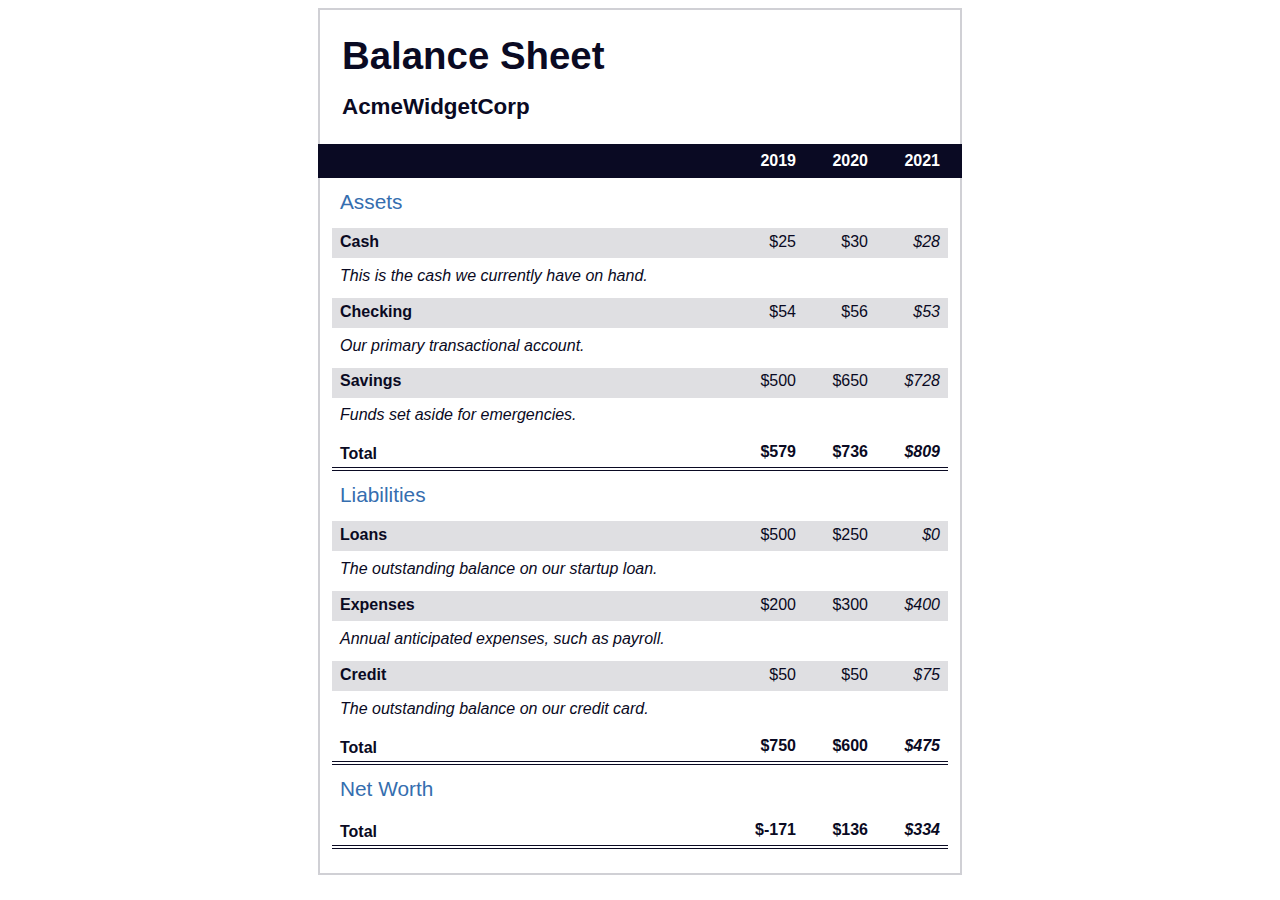
<file: BalanceSheet/index.html>
<!DOCTYPE html>
<html lang="en">
  <head>
    <meta charset="UTF-8">
    <meta name="viewport" content="width=device-width, initial-scale=1.0">
    <title>Balance Sheet</title>
    <link rel="stylesheet" href="./styles.css">
  </head>
  <body>
    <main>
      <section>
        <h1>
          <span class="flex">
            <span>AcmeWidgetCorp</span>
            <span>Balance Sheet</span>
          </span>
        </h1>
        <div id="years" aria-hidden="true">
          <span class="year">2019</span>
          <span class="year">2020</span>
          <span class="year">2021</span>
        </div>
        <div class="table-wrap">
          <table>
            <caption>Assets</caption>
            <thead>
              <tr>
                <td></td>
                <th><span class="sr-only year">2019</span></th>
                <th><span class="sr-only year">2020</span></th>
                <th class="current"><span class="sr-only year">2021</span></th>
              </tr>
            </thead>
            <tbody>
              <tr class="data">
                <th>Cash <span class="description">This is the cash we currently have on hand.</span></th>
                <td>$25</td>
                <td>$30</td>
                <td class="current">$28</td>
              </tr>
              <tr class="data">
                <th>Checking <span class="description">Our primary transactional account.</span></th>
                <td>$54</td>
                <td>$56</td>
                <td class="current">$53</td>
              </tr>
              <tr class="data">
                <th>Savings <span class="description">Funds set aside for emergencies.</span></th>
                <td>$500</td>
                <td>$650</td>
                <td class="current">$728</td>
              </tr>
              <tr class="total">
                <th>Total <span class="sr-only">Assets</span></th>
                <td>$579</td>
                <td>$736</td>
                <td class="current">$809</td>
              </tr>
            </tbody>
          </table>
          <table>
            <caption>Liabilities</caption>
            <thead>
              <tr>
              <td></td>
              <th><span class="sr-only">2019</span></th>
              <th><span class="sr-only">2020</span></th>
              <th><span class="sr-only">2021</span></th>
              </tr>
            </thead>
            <tbody>
              <tr class="data">
                <th>Loans <span class="description">The outstanding balance on our startup loan.</span></th>
                <td>$500</td>
                <td>$250</td>
                <td class="current">$0</td>
              </tr>
              <tr class="data">
                <th>Expenses <span class="description">Annual anticipated expenses, such as payroll.</span></th>
                <td>$200</td>
                <td>$300</td>
                <td class="current">$400</td>
              </tr>
              <tr class="data">
                <th>Credit <span class="description">The outstanding balance on our credit card.</span></th>
                <td>$50</td>
                <td>$50</td>
                <td class="current">$75</td>
              </tr>
              <tr class="total">
                <th>Total <span class="sr-only">Liabilities</span></th>
                <td>$750</td>
                <td>$600</td>
                <td class="current">$475</td>
              </tr>
            </tbody>
          </table>
          <table>
            <caption>Net Worth</caption>
            <thead>
              <tr>
              <td></td>
              <th><span class="sr-only">2019</span></th>
              <th><span class="sr-only">2020</span></th>
              <th><span class="sr-only">2021</span></th>
              </tr>
            </thead>
            <tbody>
              <tr class="total">
                <th>Total <span class="sr-only">Net Worth</span></th>
                <td>$-171</td>
                <td>$136</td>
                <td class="current">$334</td>
              </tr>
            </tbody>
          </table>
        </div>
      </section>
    </main>
  </body>
</html>
</file>
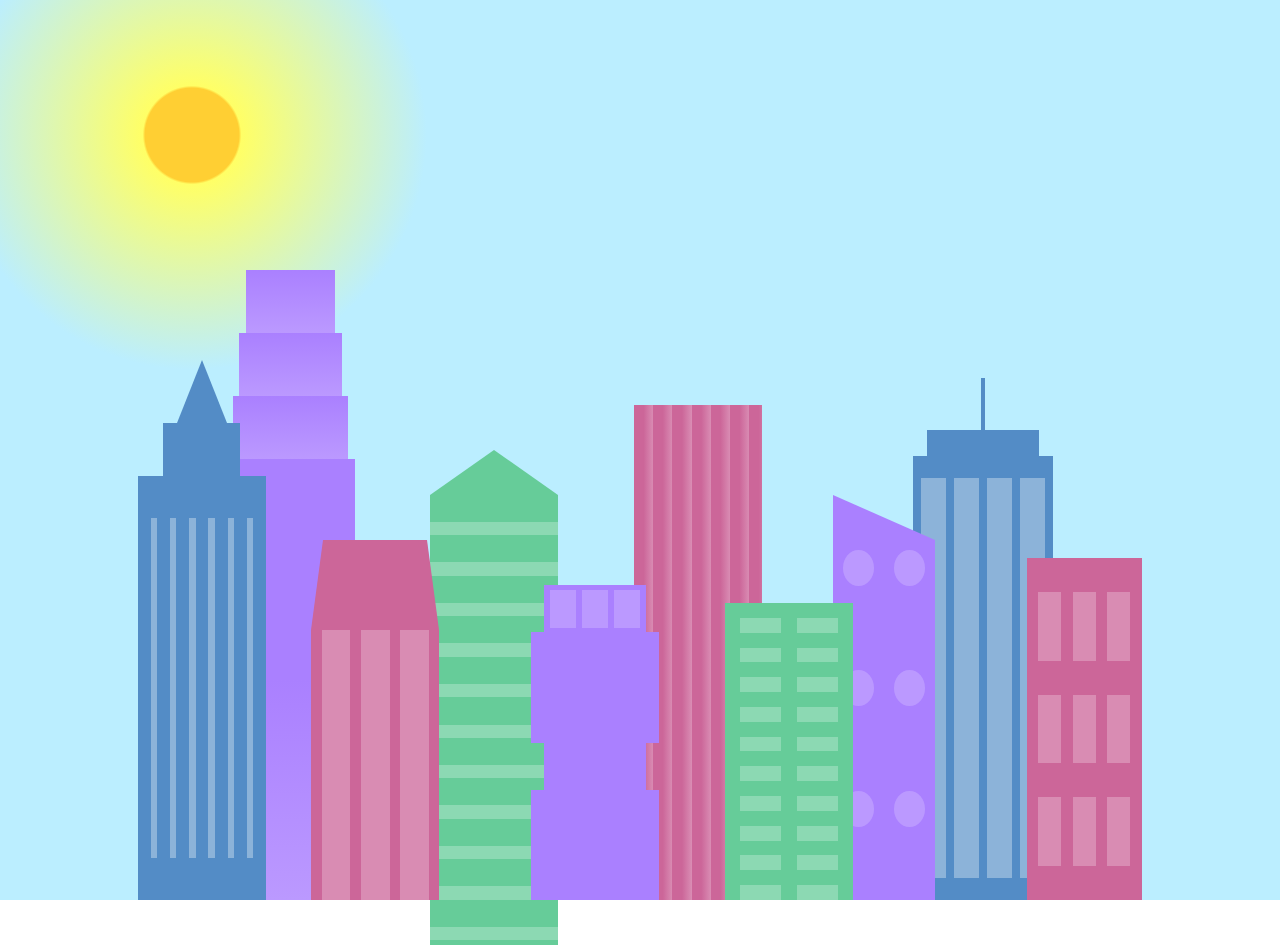
<file: City/index.html>
<!DOCTYPE html>
<html lang="en">
  <head>
    <meta charset="UTF-8" />
    <meta name="viewport" content="width=device-width, initial-scale=1.0"/>"
    <title>City Skyline</title>
    <link href="styles.css" rel="stylesheet" />
  </head>

  <body>
    <div class="background-buildings sky">
      <div></div>
      <div></div>
      <div class="bb1 building-wrap">
        <div class="bb1a bb1-window"></div>
        <div class="bb1b bb1-window"></div>
        <div class="bb1c bb1-window"></div>
        <div class="bb1d"></div>
      </div>
      <div class="bb2">
        <div class="bb2a"></div>
        <div class="bb2b"></div>
      </div>
      <div class="bb3"></div>
      <div></div>
      <div class="bb4 building-wrap">
        <div class="bb4a"></div>
        <div class="bb4b"></div>
        <div class="bb4c window-wrap">
          <div class="bb4-window"></div>
          <div class="bb4-window"></div>
          <div class="bb4-window"></div>
          <div class="bb4-window"></div>
        </div>
      </div>
      <div></div>
      <div></div>
    </div>

    <div class="foreground-buildings">
      <div></div>
      <div></div>
      <div class="fb1 building-wrap">
        <div class="fb1a"></div>
        <div class="fb1b"></div>
        <div class="fb1c"></div>
      </div>
      <div class="fb2">
        <div class="fb2a"></div>
        <div class="fb2b window-wrap">
          <div class="fb2-window"></div>
          <div class="fb2-window"></div>
          <div class="fb2-window"></div>
        </div>
      </div>
      <div></div>
      <div class="fb3 building-wrap">
        <div class="fb3a window-wrap">
          <div class="fb3-window"></div>
          <div class="fb3-window"></div>
          <div class="fb3-window"></div>
        </div>
        <div class="fb3b"></div>
        <div class="fb3a"></div>
        <div class="fb3b"></div>
      </div>
      <div class="fb4">
        <div class="fb4a"></div>
        <div class="fb4b">
          <div class="fb4-window"></div>
          <div class="fb4-window"></div>
          <div class="fb4-window"></div>
          <div class="fb4-window"></div>
          <div class="fb4-window"></div>
          <div class="fb4-window"></div>
        </div>
      </div>
      <div class="fb5"></div>
      <div class="fb6"></div>
      <div></div>
      <div></div>
    </div>
  </body>
</html>
</file>
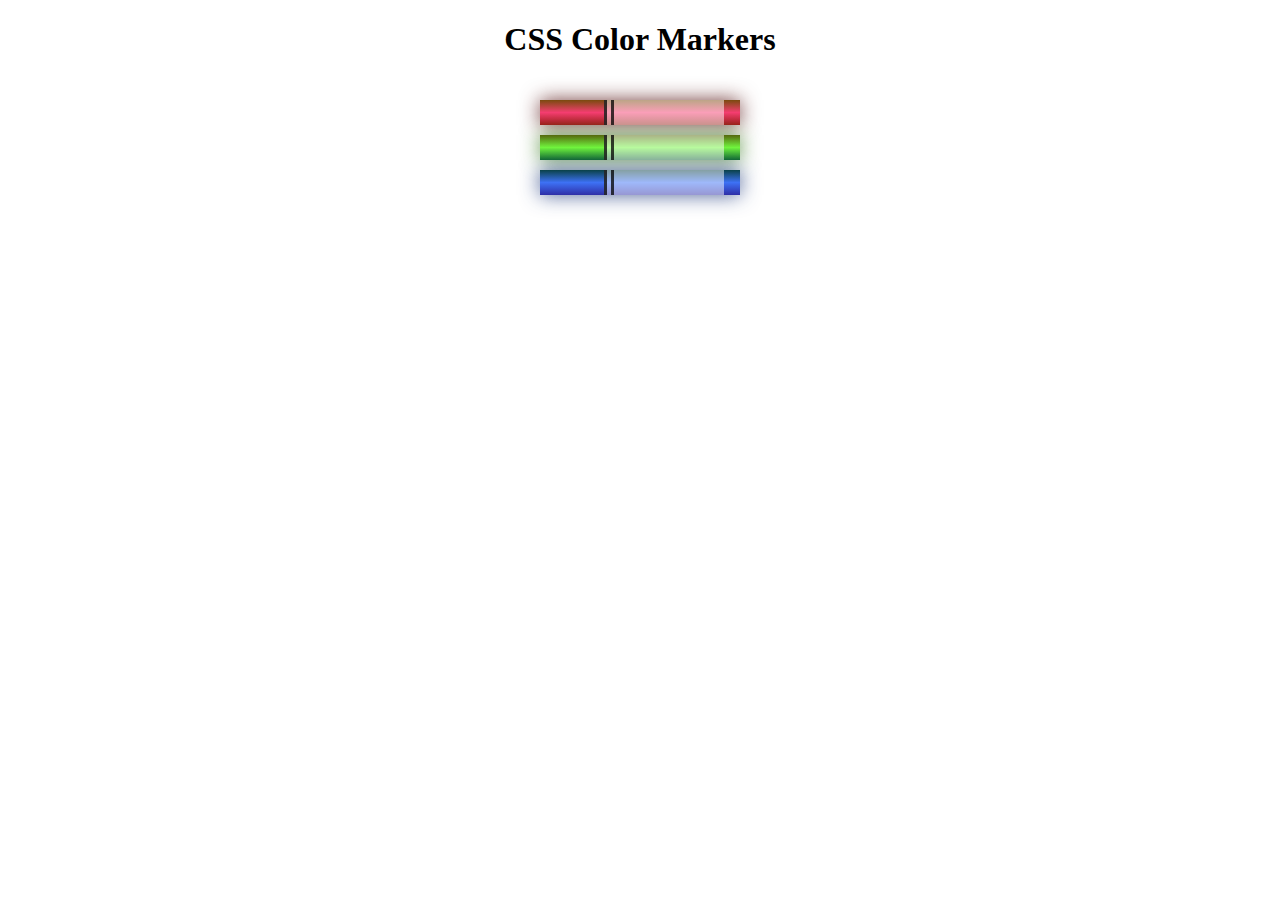
<file: CssColor/index.html>
<!DOCTYPE html>
<html lang="en">
  <head>
    <meta charset="utf-8">
    <meta name="viewport" content="width=device-width, initial-scale=1.0">
    <title>Colored Markers</title>
    <link rel="stylesheet" href="styles.css">
  </head>
  <body>
    <h1>CSS Color Markers</h1>
    <div class="container">
      <div class="marker red">
        <div class="cap"></div>
        <div class="sleeve"></div>
      </div>
      <div class="marker green">
        <div class="cap"></div>
        <div class="sleeve"></div>
      </div>
      <div class="marker blue">
        <div class="cap"></div>
        <div class="sleeve"></div>
      </div>
    </div>
  </body>
</html>
</file>
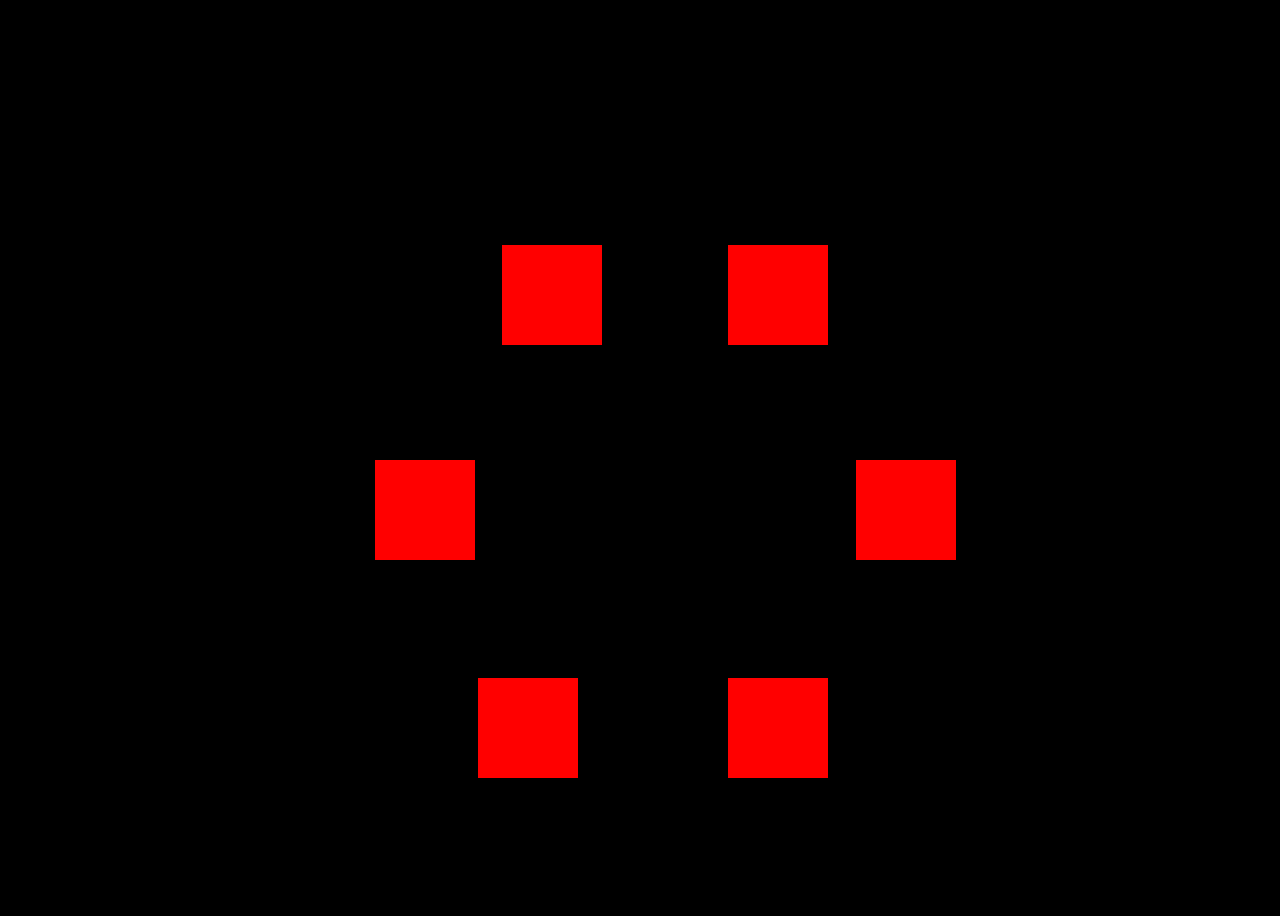
<file: Ferris Wheel/index.html>
<!DOCTYPE html>
<html lang="en">
<head>
    <meta charset="UTF-8">
    <meta name="viewport" content="width=device-width, initial-scale=1.0">
    <title>Ferris Wheel</title>
    <link rel="stylesheet" href="styles.css" />
</head>
  <body>
    <div class="wheel">
      <span class="line"></span>
      <span class="line"></span>
      <span class="line"></span>
      <span class="line"></span>
      <span class="line"></span>
      <span class="line"></span>

      <div class="cabin"></div>
      <div class="cabin"></div>
      <div class="cabin"></div>
      <div class="cabin"></div>
      <div class="cabin"></div>
      <div class="cabin"></div>
    </div>
  </body>
</html>
</html>
</file>
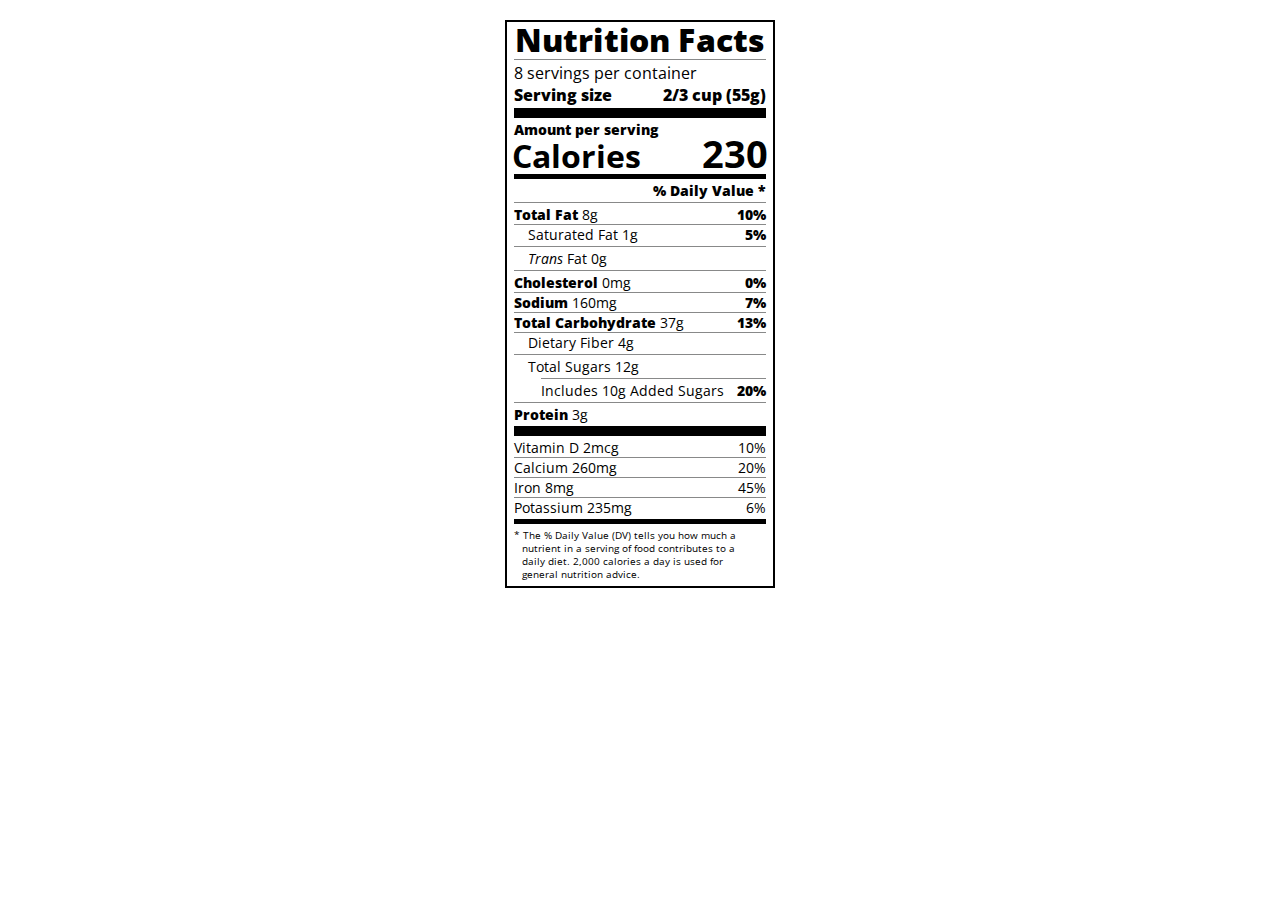
<file: NutritionLabel/index.html>
<!DOCTYPE html>
<html lang="en">

<head>
  <meta charset="UTF-8">
 <meta name="viewport" content="width=device-width, initial-scale=1.0" />

  <title>Nutrition Label</title>
  <link href="https://fonts.googleapis.com/css?family=Open+Sans:400,700,800" rel="stylesheet">
  <link rel="stylesheet" href="styles.css">
</head>

<body>
  <div class="label">
    <header>
      <h1 class="bold">Nutrition Facts</h1>
      <div class="divider"></div>
      <p>8 servings per container</p>
      <p class="bold">Serving size <span>2/3 cup (55g)</span></p>
    </header>
    <div class="divider large"></div>
    <div class="calories-info">
      <div class="left-container">
        <h2 class="bold small-text">Amount per serving</h2>
        <p>Calories</p>
      </div>
      <span>230</span>
    </div>
    <div class="divider medium"></div>
    <div class="daily-value small-text">
      <p class="bold right no-divider">% Daily Value *</p>
      <div class="divider"></div>
      <p><span><span class="bold">Total Fat</span> 8g</span> <span class="bold">10%</span></p>
      <p class="indent no-divider">Saturated Fat 1g <span class="bold">5%</span></p>
      <div class="divider"></div>
      <p class="indent no-divider"><span><i>Trans</i> Fat 0g</span></p>
      <div class="divider"></div>
      <p><span><span class="bold">Cholesterol</span> 0mg</span> <span class="bold">0%</span></p>
      <p><span><span class="bold">Sodium</span> 160mg</span> <span class="bold">7%</span></p>
      <p><span><span class="bold">Total Carbohydrate</span> 37g</span> <span class="bold">13%</span></p>
      <p class="indent no-divider">Dietary Fiber 4g</p>
      <div class="divider"></div>
      <p class="indent no-divider">Total Sugars 12g</p>
      <div class="divider double-indent"></div>
      <p class="double-indent no-divider">Includes 10g Added Sugars <span class="bold">20%</span></p>
      <div class="divider"></div>
      <p class="no-divider"><span><span class="bold">Protein</span> 3g</span></p>
      <div class="divider large"></div>
      <p>Vitamin D 2mcg <span>10%</span></p>
      <p>Calcium 260mg <span>20%</span></p>
      <p>Iron 8mg <span>45%</span></p>
      <p class="no-divider">Potassium 235mg <span>6%</span></p>
    </div>
    <div class="divider medium"></div>
    <p class="note">* The % Daily Value (DV) tells you how much a nutrient in a serving of food contributes to a daily
      diet. 2,000 calories a day is used for general nutrition advice.</p>
  </div>
</body>
</html>
</file>
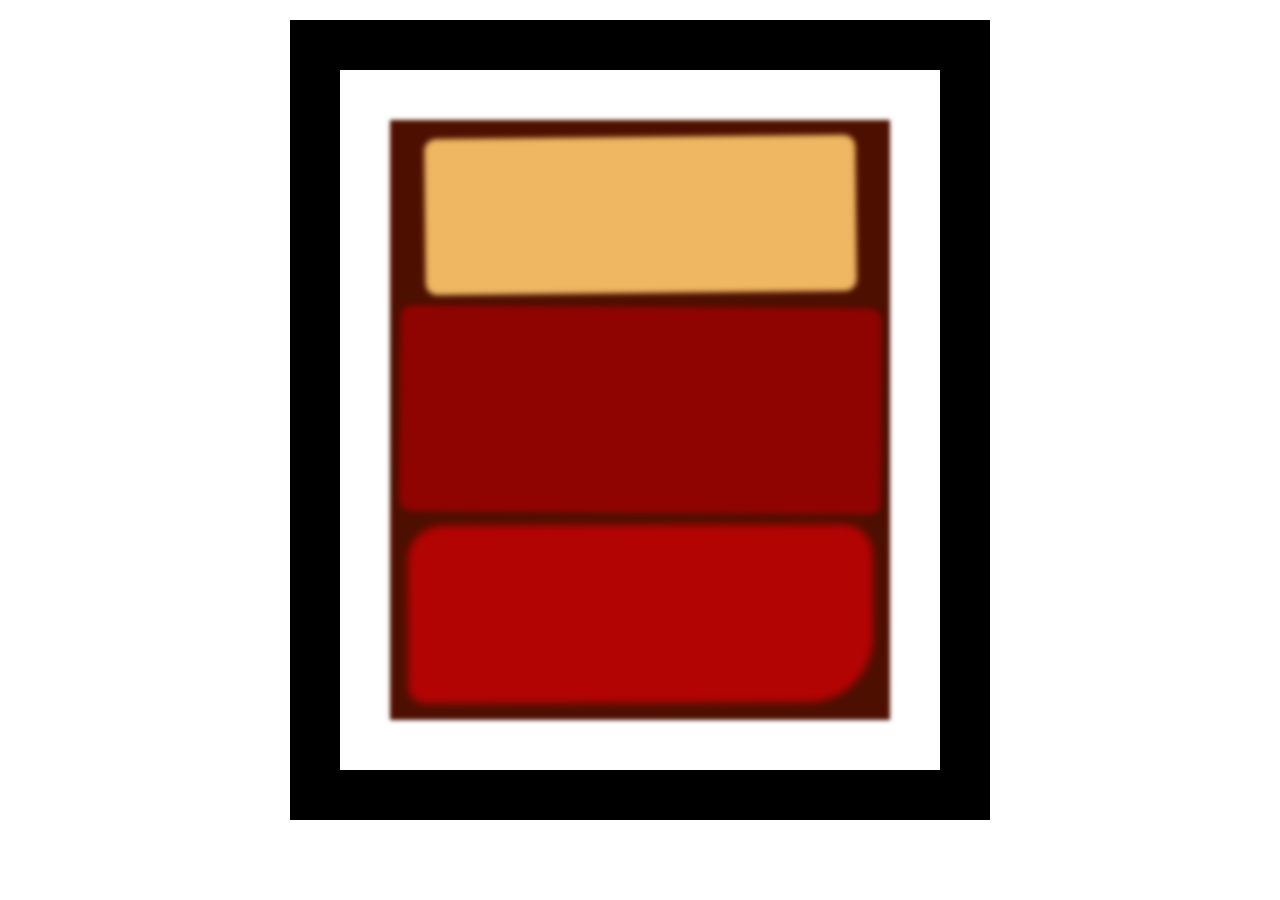
<file: painting/index.html>
<!DOCTYPE html>
<html lang="en">
  <head>
    <meta charset="UTF-8" />
    <meta name="viewport" content="width=device-width, initial-scale=1.0" />
    <title>Rothko Painting</title>
    <link rel="stylesheet" href="styles.css" />
  </head>
  <body>
    <div class="frame">
      <div class="canvas">
        <div class="one"></div>
        <div class="two"></div>
        <div class="three"></div>
      </div>
    </div>
  </body>
</html>
</file>
<file: BalanceSheet/styles.css>
span[class~="sr-only"] {
  border: 0 !important;
  clip: rect(1px, 1px, 1px, 1px) !important;
  clip-path: inset(50%) !important;
  height: 1px !important;
  width: 1px !important;
  position: absolute !important;
  overflow: hidden !important;
  white-space: nowrap !important;
  padding: 0 !important;
  margin: -1px !important;
}

html {
  box-sizing: border-box;
}

body {
  font-family: sans-serif;
  color: #0a0a23;
}

h1 {
  max-width: 37.25rem;
  margin: 0 auto;
  padding: 1.5rem 1.25rem;
}

h1 .flex {
  display: flex;
  flex-direction: column-reverse;
  gap: 1rem;
}

h1 .flex span:first-of-type {
  font-size: 0.7em;
}

h1 .flex span:last-of-type {
  font-size: 1.2em;
}

section {
  max-width: 40rem;
  margin: 0 auto;
  border: 2px solid #d0d0d5;
}

#years {
  display: flex;
  justify-content: flex-end;
  position: sticky;
  z-index: 999;
  top: 0;
  background: #0a0a23;
  color: #fff;
  padding: 0.5rem calc(1.25rem + 2px) 0.5rem 0;
  margin: 0 -2px;
}

#years span[class] {
  font-weight: bold;
  width: 4.5rem;
  text-align: right;
}

.table-wrap {
  padding: 0 0.75rem 1.5rem 0.75rem;
}

table {
  border-collapse: collapse;
  border: 0;
  width: 100%;
  position: relative;
  margin-top: 3rem;
}

table caption {
  color: #356eaf;
  font-size: 1.3em;
  font-weight: normal;
  position: absolute;
  top: -2.25rem;
  left: 0.5rem;
}

tbody td {
  width: 100vw;
  min-width: 4rem;
  max-width: 4rem;
}

tbody th {
  width: calc(100% - 12rem);
}

tr[class="total"] {
  border-bottom: 4px double #0a0a23;
  font-weight: bold;
}

tr[class="total"] th {
  text-align: left;
  padding: 0.5rem 0 0.25rem 0.5rem;
}

tr.total td {
  text-align: right;
  padding: 0 0.25rem;
}

tr.total td:nth-of-type(3) {
  padding-right: 0.5rem;
}

tr.total:hover {
  background-color: #99c9ff;
}

td.current {
  font-style: italic;
}

tr.data {
  background-image: linear-gradient(to bottom, #dfdfe2 1.845rem, white 1.845rem);
}

tr.data th {
  text-align: left;
  padding-top: 0.3rem;
  padding-left: 0.5rem;
}

tr.data th .description {
  display: block;
  font-weight: normal;
  font-style: italic;
  padding: 1rem 0 0.75rem;
  margin-right: -13.5rem;
}

tr.data td {
  vertical-align: top;
  padding: 0.3rem 0.25rem 0;
  text-align: right;
}

tr.data td:last-of-type{
  padding-right: 0.5rem;
}
</file>
<file: City/styles.css>
:root {
  --building-color1: #aa80ff;
  --building-color2: #66cc99;
  --building-color3: #cc6699;
  --building-color4: #538cc6;
  --window-color1: #bb99ff;
  --window-color2: #8cd9b3;
  --window-color3: #d98cb3;
  --window-color4: #8cb3d9;
}

* {
  box-sizing: border-box;
}

body {
  height: 100vh;
  margin: 0;
  overflow: hidden;
}

.background-buildings,
.foreground-buildings {
  width: 100%;
  height: 100%;
  display: flex;
  align-items: flex-end;
  justify-content: space-evenly;
  position: absolute;
  top: 0;
}

.building-wrap {
  display: flex;
  flex-direction: column;
  align-items: center;
}

.window-wrap {
  display: flex;
  align-items: center;
  justify-content: space-evenly;
}

.sky {
  background: radial-gradient(
    closest-corner circle at 15% 15%,
    #ffcf33,
    #ffcf33 20%,
    #ffff66 21%,
    #bbeeff 100%
  );
}

/* BACKGROUND BUILDINGS - "bb" stands for "background building" */
.bb1 {
  width: 10%;
  height: 70%;
}

.bb1a {
  width: 70%;
}

.bb1b {
  width: 80%;
}

.bb1c {
  width: 90%;
}

.bb1d {
  width: 100%;
  height: 70%;
  background: linear-gradient(var(--building-color1) 50%, var(--window-color1));
}

.bb1-window {
  height: 10%;
  background: linear-gradient(var(--building-color1), var(--window-color1));
}

.bb2 {
  width: 10%;
  height: 50%;
}

.bb2a {
  border-bottom: 5vh solid var(--building-color2);
  border-left: 5vw solid transparent;
  border-right: 5vw solid transparent;
}

.bb2b {
  width: 100%;
  height: 100%;
  background: repeating-linear-gradient(
    var(--building-color2),
    var(--building-color2) 6%,
    var(--window-color2) 6%,
    var(--window-color2) 9%
  );
}

.bb3 {
  width: 10%;
  height: 55%;
  background: repeating-linear-gradient(
    90deg,
    var(--building-color3),
    var(--building-color3),
    var(--window-color3) 15%
  );
}

.bb4 {
  width: 11%;
  height: 58%;
}

.bb4a {
  width: 3%;
  height: 10%;
  background-color: var(--building-color4);
}

.bb4b {
  width: 80%;
  height: 5%;
  background-color: var(--building-color4);
}

.bb4c {
  width: 100%;
  height: 85%;
  background-color: var(--building-color4);
}

.bb4-window {
  width: 18%;
  height: 90%;
  background-color: var(--window-color4);
}

/* FOREGROUND BUILDINGS - "fb" stands for "foreground building" */
.fb1 {
  width: 10%;
  height: 60%;
}

.fb1a {
  border-bottom: 7vh solid var(--building-color4);
  border-left: 2vw solid transparent;
  border-right: 2vw solid transparent;
}

.fb1b {
  width: 60%;
  height: 10%;
  background-color: var(--building-color4);
}

.fb1c {
  width: 100%;
  height: 80%;
  background: repeating-linear-gradient(
      90deg,
      var(--building-color4),
      var(--building-color4) 10%,
      transparent 10%,
      transparent 15%
    ),
    repeating-linear-gradient(
      var(--building-color4),
      var(--building-color4) 10%,
      var(--window-color4) 10%,
      var(--window-color4) 90%
    );
}

.fb2 {
  width: 10%;
  height: 40%;
}

.fb2a {
  width: 100%;
  border-bottom: 10vh solid var(--building-color3);
  border-left: 1vw solid transparent;
  border-right: 1vw solid transparent;
}

.fb2b {
  width: 100%;
  height: 75%;
  background-color: var(--building-color3);
}

.fb2-window {
  width: 22%;
  height: 100%;
  background-color: var(--window-color3);
}

.fb3 {
  width: 10%;
  height: 35%;
}

.fb3a {
  width: 80%;
  height: 15%;
  background-color: var(--building-color1);
}

.fb3b {
  width: 100%;
  height: 35%;
  background-color: var(--building-color1);
}

.fb3-window {
  width: 25%;
  height: 80%;
  background-color: var(--window-color1);
}

.fb4 {
  width: 8%;
  height: 45%;
  position: relative;
  left: 10%;
}

.fb4a {
  border-top: 5vh solid transparent;
  border-left: 8vw solid var(--building-color1);
}

.fb4b {
  width: 100%;
  height: 89%;
  background-color: var(--building-color1);
  display: flex;
  flex-wrap: wrap;
}

.fb4-window {
  width: 30%;
  height: 10%;
  border-radius: 50%;
  background-color: var(--window-color1);
  margin: 10%;
}

.fb5 {
  width: 10%;
  height: 33%;
  position: relative;
  right: 10%;
  background: repeating-linear-gradient(
      var(--building-color2),
      var(--building-color2) 5%,
      transparent 5%,
      transparent 10%
    ),
    repeating-linear-gradient(
      90deg,
      var(--building-color2),
      var(--building-color2) 12%,
      var(--window-color2) 12%,
      var(--window-color2) 44%
    );
}

.fb6 {
  width: 9%;
  height: 38%;
  background: repeating-linear-gradient(
      90deg,
      var(--building-color3),
      var(--building-color3) 10%,
      transparent 10%,
      transparent 30%
    ),
    repeating-linear-gradient(
      var(--building-color3),
      var(--building-color3) 10%,
      var(--window-color3) 10%,
      var(--window-color3) 30%
    );
}

@media (max-width: 1000px) {
  :root {
    --building-color1: #000;
    --building-color2: #000;
    --building-color3: #000;
    --building-color4: #000;
    --window-color1: #777;
    --window-color2: #777;
    --window-color3: #777;
    --window-color4: #777;
  }
  .sky {
    background: radial-gradient(
      closest-corner circle at 15% 15%,
      #ccc,
      #ccc 20%,
      #445 21%,
      #223 100%
    );
  }
}
</file>
<file: CssColor/styles.css>
h1 {
  text-align: center;
}

.container {
  background-color: rgb(255, 255, 255);
  padding: 10px 0;
}

.marker {
  width: 200px;
  height: 25px;
  margin: 10px auto;
}

.cap {
  width: 60px;
  height: 25px;
}

.sleeve {
  width: 110px;
  height: 25px;
  background-color: rgba(255, 255, 255, 0.5);
  border-left: 10px double rgba(0, 0, 0, 0.75);
}

.cap, .sleeve {
  display: inline-block;
}

.red {
  background: linear-gradient(rgb(122, 74, 14), rgb(245, 62, 113), rgb(162, 27, 27));
  box-shadow: 0 0 20px 0 rgba(83, 14, 14, 0.8);
}

.green {
  background: linear-gradient(#55680D, #71F53E, #116C31);
  box-shadow: 0 0 20px 0 #3B7E20CC;
}

.blue {
  background: linear-gradient(hsl(186, 76%, 16%), hsl(223, 90%, 60%), hsl(240, 56%, 42%));
  box-shadow: 0 0 20px 0 hsla(223,59%,31%,0.8);
}
</file>
<file: Ferris Wheel/styles.css>
body {
  background: black;
  display: flex;
  justify-content: center;
  align-items: center;
  height: 100vh;
  overflow: hidden;
}
.wheel {
  border: 2px solid black;
  border-radius: 50%;
  margin-left: 50px;
  position: absolute;
  height: 55vw;
  width: 55vw;
  max-width: 500px;
  max-height: 500px;
  animation-name: wheel;
  animation-duration: 10s;
  animation-iteration-count: infinite;
  animation-timing-function: linear;
}

.line {
  background-color: black;
  width: 50%;
  height: 2px;
  position: absolute;
  top: 50%;
  left: 50%;
  transform-origin: 0% 0%;
}

.line:nth-of-type(2) {
  transform: rotate(60deg);
}
.line:nth-of-type(3) {
  transform: rotate(120deg);
}
.line:nth-of-type(4) {
  transform: rotate(180deg);
}
.line:nth-of-type(5) {
  transform: rotate(240deg);
}
.line:nth-of-type(6) {
  transform: rotate(300deg);
}

.cabin {
  background-color: red;
  width: 20%;
  height: 20%;
  position: absolute;
  border: 2px solid;
  transform-origin: 50% 0%;
  animation: cabins 10s ease-in-out infinite;
}

.cabin:nth-of-type(1) {
  right: -8.5%;
  top: 50%;
}
.cabin:nth-of-type(2) {
  right: 17%;
  top: 93.5%;
}
.cabin:nth-of-type(3) {
  right: 67%;
  top: 93.5%;
}
.cabin:nth-of-type(4) {
  left: -8.5%;
  top: 50%;
}
.cabin:nth-of-type(5) {
  left: 17%;
  top: 7%;
}
.cabin:nth-of-type(6) {
  right: 17%;
  top: 7%;
}

@keyframes wheel {
  0% {
    transform: rotate(0deg);
  }
  100% {
    transform: rotate(360deg);
  }
}

@keyframes cabins {
  0% {
    transform: rotate(0deg);
  }
  25% {
    background-color: yellow;
  }
  50% {
    background-color: purple;
  }
  75% {
    background-color: yellow;
  }
  100% {
    transform: rotate(-360deg);
  }
}
</file>
<file: NutritionLabel/styles.css>
* {
  box-sizing: border-box;
}

html {
  font-size: 16px;
}

body {
  font-family: 'Open Sans', sans-serif;
}

.label {
  border: 2px solid black;
  width: 270px;
  margin: 20px auto;
  padding: 0 7px;
}

header h1 {
  text-align: center;
  margin: -4px 0;
  letter-spacing: 0.15px
}

p {
  margin: 0;
  display: flex;
  justify-content: space-between;
}

.divider {
  border-bottom: 1px solid #888989;
  margin: 2px 0;
}

.bold {
  font-weight: 800;
}

.large {
  height: 10px;
}

.large, .medium {
  background-color: black;
  border: 0;
}

.medium {
  height: 5px;
}

.small-text {
  font-size: 0.85rem;
}


.calories-info {
  display: flex;
  justify-content: space-between;
  align-items: flex-end;
}

.calories-info h2 {
  margin: 0;
}

.left-container p {
  margin: -5px -2px;
  font-size: 2em;
  font-weight: 700;
}

.calories-info span {
  margin: -7px -2px;
  font-size: 2.4em;
  font-weight: 700;
}

.right {
  justify-content: flex-end;
}

.indent {
  margin-left: 1em;
}

.double-indent {
  margin-left: 2em;
}

.daily-value p:not(.no-divider) {
  border-bottom: 1px solid #888989;
}

.note {
  font-size: 0.6rem;
  margin: 5px 0;
  padding: 0 8px;
  text-indent: -8px;
}
</file>
<file: painting/styles.css>
.canvas {
  width: 500px;
  height: 600px;
  background-color: #4d0f00;
  overflow: hidden;
  filter: blur(2px);
}

.frame {
  border: 50px solid black;
  width: 500px;
  padding: 50px;
  margin: 20px auto;
}

.one {
  width: 425px;
  height: 150px;
  background-color: #efb762;
  margin: 20px auto;
  box-shadow: 0 0 3px 3px #efb762;
  border-radius: 9px;
  transform: rotate(-0.6deg);
}

.two {
  width: 475px;
  height: 200px;
  background-color: #8f0401;
  margin: 0 auto 20px;
  box-shadow: 0 0 3px 3px #8f0401;
  border-radius: 8px 10px;
  transform: rotate(0.4deg);
}

.one, .two {
  filter: blur(1px);
}

.three {
  width: 91%;
  height: 28%;
  background-color: #b20403;
  margin: auto;
  filter: blur(2px);
  box-shadow: 0 0 5px 5px #b20403;
  border-radius: 30px 25px 60px 12px;
transform: rotate(-0.2deg);
}
</file>
